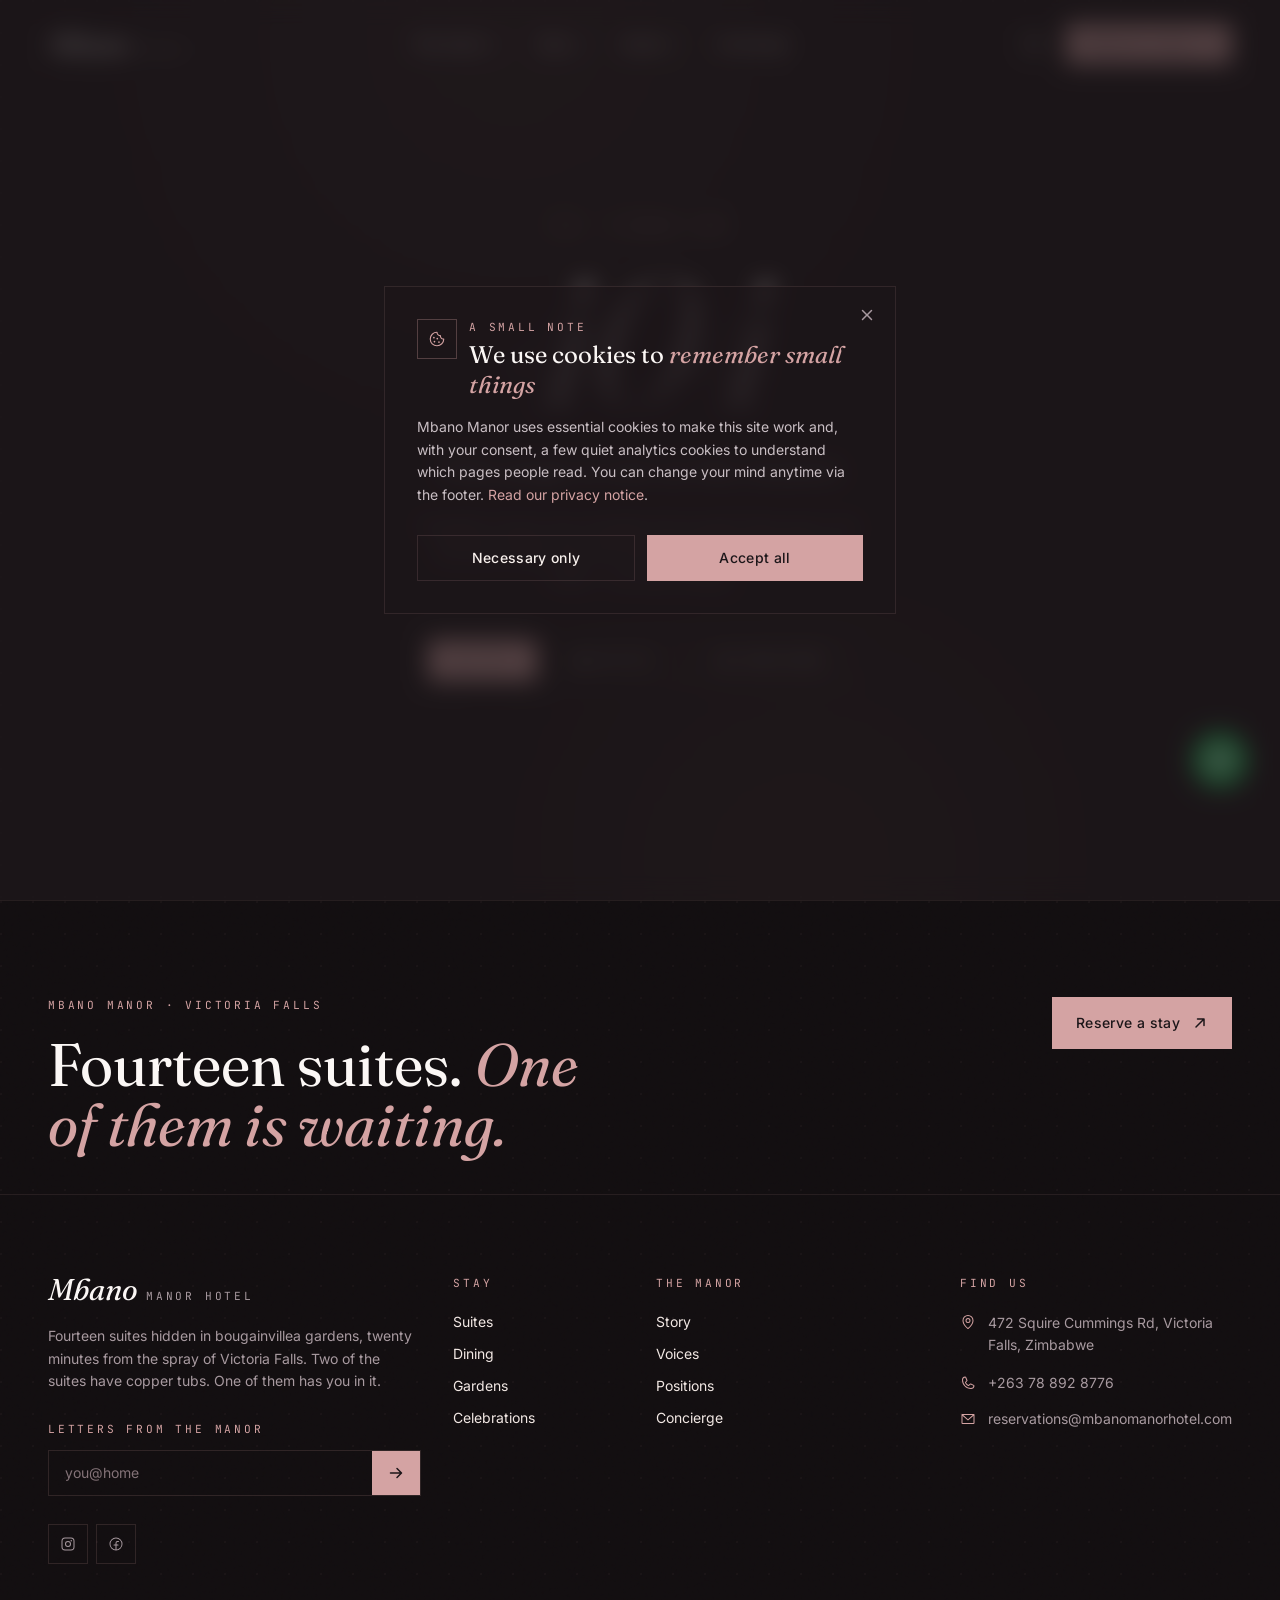
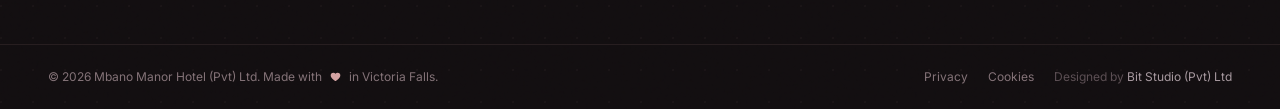
<file: index.html>
<!DOCTYPE html>
<html lang="en">
  <head>
    <meta charset="UTF-8" />
    <link rel="icon" type="image/svg+xml" href="/favicon.svg" />
    <meta name="viewport" content="width=device-width, initial-scale=1.0, viewport-fit=cover" />
    <meta name="theme-color" content="#1C1619" />

    <title>Mbano Manor Hotel — Fourteen Romantic Suites in Victoria Falls, Zimbabwe</title>
    <meta name="description" content="Mbano Manor Hotel: a boutique 14-suite manor hidden in bougainvillea gardens, twenty minutes from Victoria Falls. Honeymoon-forward, candlelit, two suites with copper tubs." />
    <meta name="keywords" content="Mbano Manor Hotel, Victoria Falls boutique hotel, honeymoon Victoria Falls, romantic Zimbabwe hotel, copper tub suite, Squire Cummings Road, candlelit dining Victoria Falls, bougainvillea manor" />
    <meta name="author" content="Mbano Manor Hotel" />
    <meta name="robots" content="index, follow" />

    <!-- Open Graph -->
    <meta property="og:type" content="website" />
    <meta property="og:site_name" content="Mbano Manor Hotel" />
    <meta property="og:title" content="Mbano Manor Hotel — A Boutique Romantic Manor in Victoria Falls" />
    <meta property="og:description" content="Fourteen suites. Two of them have copper tubs. One of them has you in it. Honeymoon-forward, twenty minutes to the Falls." />
    <meta property="og:image" content="https://images.unsplash.com/photo-1564501049412-61c2a3083791?auto=format&fit=crop&w=1600&q=80" />
    <meta property="og:url" content="https://mbanomanorhotel.com" />

    <!-- Twitter -->
    <meta name="twitter:card" content="summary_large_image" />
    <meta name="twitter:title" content="Mbano Manor Hotel — Victoria Falls" />
    <meta name="twitter:description" content="A small, romantic manor in bougainvillea gardens. Twenty minutes to the Falls." />
    <meta name="twitter:image" content="https://images.unsplash.com/photo-1564501049412-61c2a3083791?auto=format&fit=crop&w=1600&q=80" />

    <!-- Preconnect fonts -->
    <link rel="preconnect" href="https://fonts.googleapis.com" />
    <link rel="preconnect" href="https://fonts.gstatic.com" crossorigin />
    <link href="https://fonts.googleapis.com/css2?family=Fraunces:ital,opsz,wght@0,9..144,300..900;1,9..144,300..900&family=Inter:wght@300;400;500;600;700&family=JetBrains+Mono:wght@400;500;600&display=swap" rel="stylesheet" />

    <!-- JSON-LD Structured Data -->
    <script type="application/ld+json">
      {
        "@context": "https://schema.org",
        "@type": "Hotel",
        "name": "Mbano Manor Hotel",
        "url": "https://mbanomanorhotel.com",
        "description": "A boutique 14-suite romantic manor in Victoria Falls, Zimbabwe — bougainvillea gardens, candlelit dining, twenty minutes to the Falls.",
        "address": {
          "@type": "PostalAddress",
          "streetAddress": "472 Squire Cummings Rd",
          "addressLocality": "Victoria Falls",
          "addressCountry": "ZW"
        },
        "telephone": "+263788928776",
        "starRating": { "@type": "Rating", "ratingValue": "4.5" },
        "priceRange": "$$$$"
      }
    </script>
    <script type="module" crossorigin src="/assets/index-CyNirAAN.js"></script>
    <link rel="stylesheet" crossorigin href="/assets/index-Cdeu0D-X.css">
  </head>
  <body>
    <div id="root"></div>
  </body>
</html>
</file>
